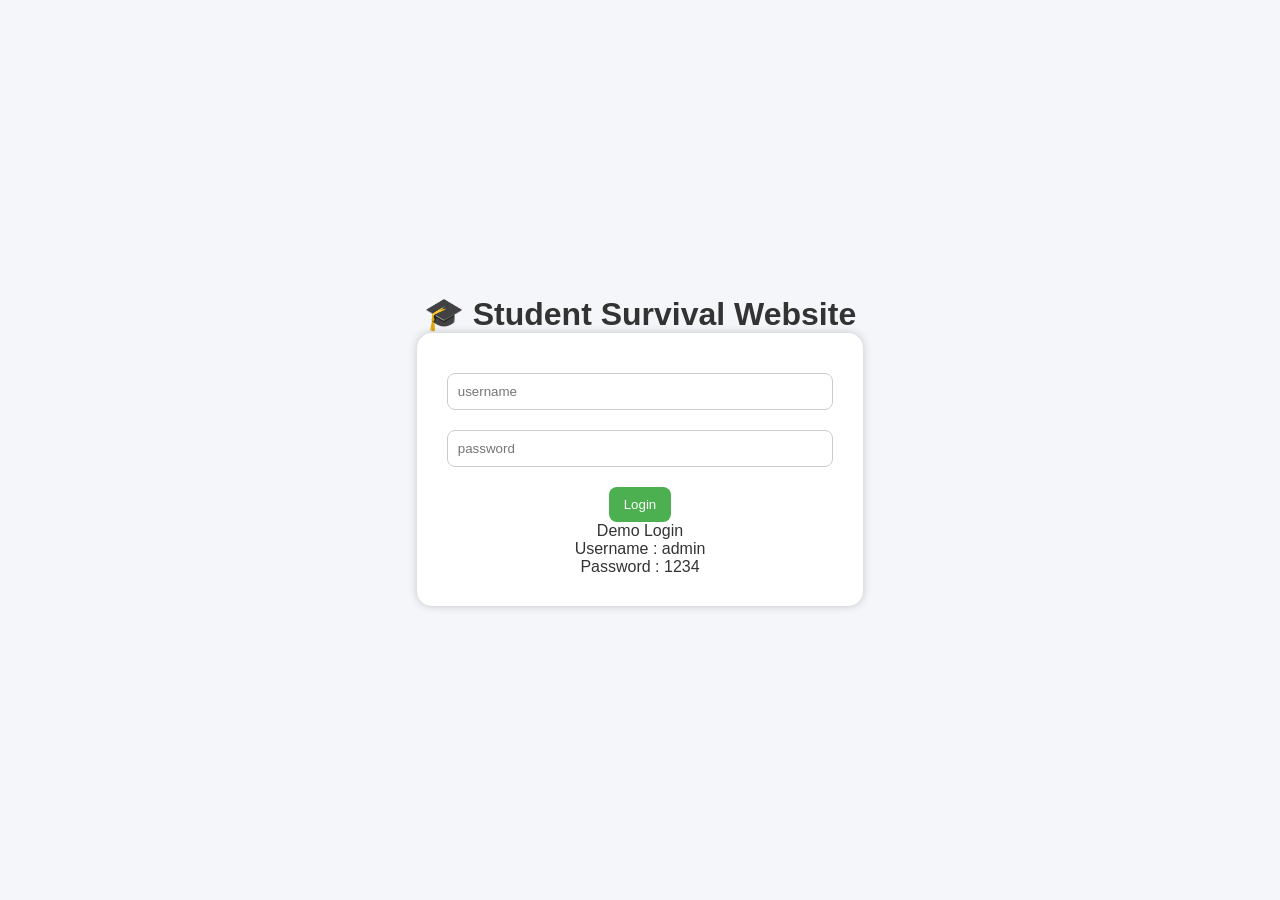
<file: index.html>
﻿<!DOCTYPE html>
<html lang="en">
<head>
<meta charset="UTF-8">
<meta name="viewport" content="width=device-width, initial-scale=1.0">
<title>Student Survival Website</title>
<link rel="stylesheet" href="style.css">
</head>
<body>
<!-- LOGIN PAGE -->
<div id="loginPage" class="container">
<h1>🎓 Student Survival Website</h1>
<div class="login-box">
<input type="text" id="username" placeholder="username">
<input type="password" id="password" placeholder="password">
<div>
<button onclick="login()">Login</button>
</div>
<p>
Demo Login
<br>
Username : admin
<br>
Password : 1234
</p>
</div>
</div>
<!-- DASHBOARD -->
<div id="dashboard" class="hidden">
<header>
<h1>🎓 Student Survival Dashboard</h1>
<div>
<button onclick="toggleTheme()">🌙 Theme</button>
<button onclick="logout()">Logout</button>
</div>
</header>
<!-- GPA -->
<div class="card">
<h2>🧮 GPA Calculator</h2>
<input type="number" id="mark" placeholder="Enter Mark">
<button onclick="calculateGPA()">Calculate</button>
<p id="gpaResult"></p>
</div>
<!-- Attendance -->
<div class="card">
<h2>📊 Attendance Tracker</h2>
<input type="number" id="attended" placeholder="Classes Attended">
<input type="number" id="total" placeholder="Total Classes">
<button onclick="calculateAttendance()">Check</button>
<p id="attendanceResult"></p>
</div>
<!-- Goal Tracker -->
<div class="card">
<h2>🎯 Goal Tracker</h2>
<input type="text" id="goalInput" placeholder="Enter Goal">
<button onclick="addGoal()">Add Goal</button>
<ul id="goalList"></ul>
</div>
<!-- Pomodoro Timer -->
<div class="card">
<h2>⏳ Pomodoro Timer</h2>
<p id="timer">25:00</p>
<button onclick="startTimer()">Start Timer</button>
</div>
<!-- AI Chat Box -->
<div class="card">
<h2>🤖 AI Study Assistant</h2>
<input type="text" id="userQuestion" placeholder="Ask a question">
<button onclick="askAI()">Ask</button>
<p id="aiResponse"></p>
</div>
<!-- Motivation Quotes -->
<div class="card">
<h2>💡 Motivation Quote</h2>
<button onclick="showQuote()">Get Quote</button>
<p id="quote"></p>
</div>
</div>
<script src="script.js"></script>
</body>
</html>
</file>
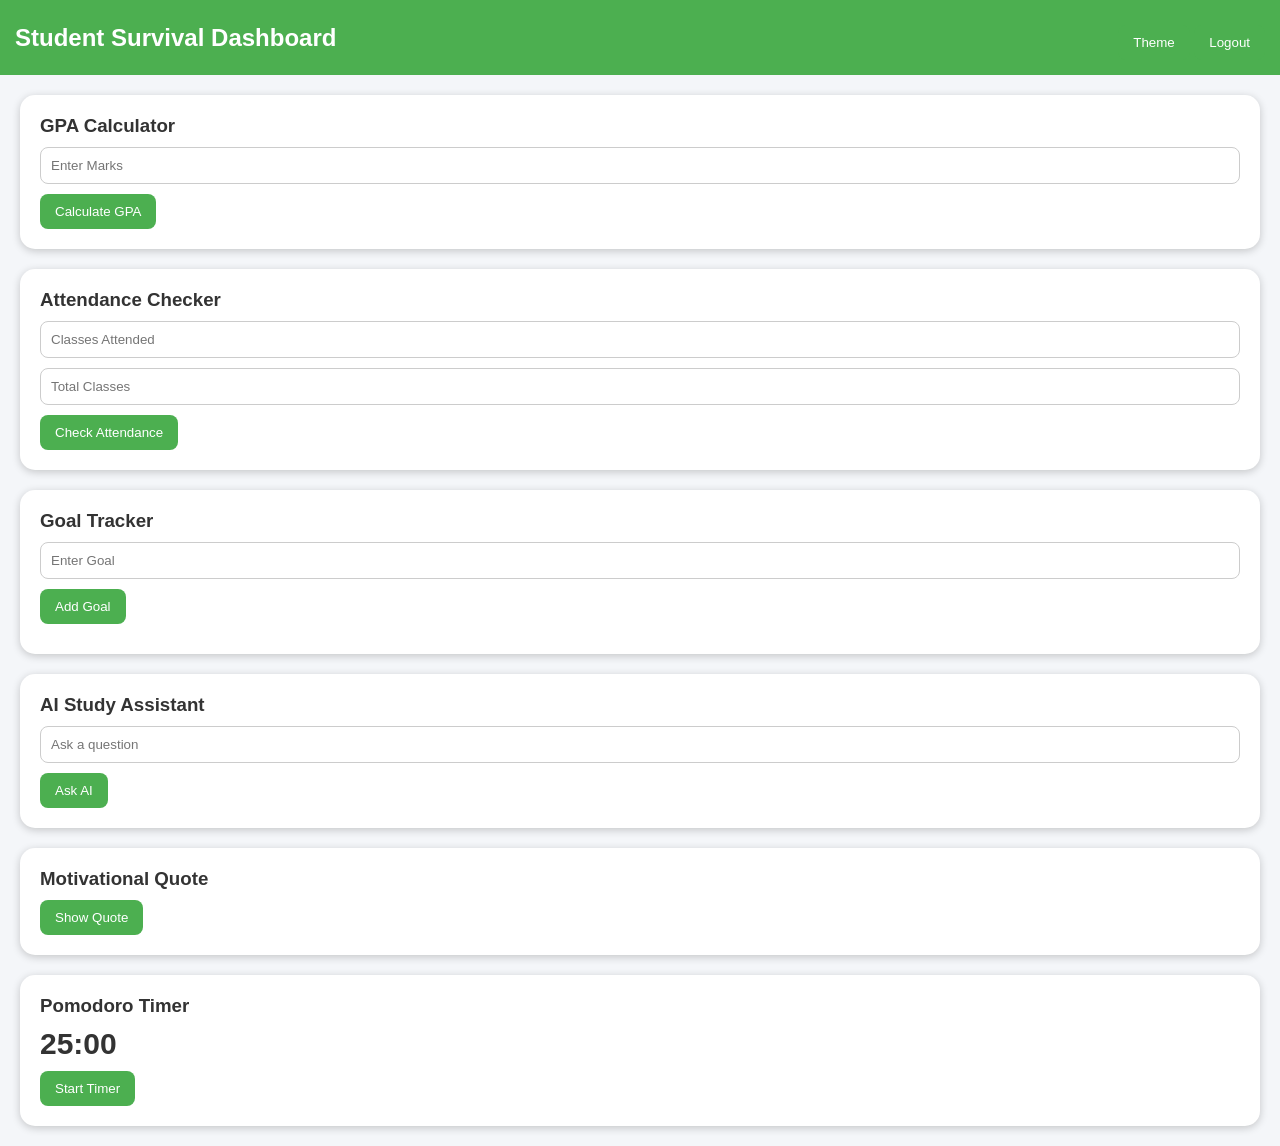
<file: Home.html>
﻿<!DOCTYPE html>
<html>
<head>
    <title>Student Survival Dashboard</title>
    <link rel="stylesheet" href="style.css">
</head>
<body>

<header>
    <h2>Student Survival Dashboard</h2>
    <div>
        <button onclick="toggleDarkMode()">Theme</button>
        <button onclick="logout()">Logout</button>
    </div>
</header>

<div class="card">
    <h3>GPA Calculator</h3>
    <input type="number" id="marks" placeholder="Enter Marks">
    <button onclick="calculateGPA()">Calculate GPA</button>
    <p id="gpaResult"></p>
</div>

<div class="card">
    <h3>Attendance Checker</h3>
    <input type="number" id="attendance" placeholder="Classes Attended">
    <input type="number" id="total" placeholder="Total Classes">
    <button onclick="calculateAttendance()">Check Attendance</button>
    <p id="attendanceResult"></p>
</div>

<div class="card">
    <h3>Goal Tracker</h3>
    <input type="text" id="goalInput" placeholder="Enter Goal">
    <button onclick="addGoal()">Add Goal</button>
    <ul id="goalList"></ul>
</div>

<div class="card">
    <h3>AI Study Assistant</h3>
    <input type="text" id="userQuestion" placeholder="Ask a question">
    <button onclick="askAI()">Ask AI</button>
    <p id="aiResponse"></p>
</div>

<div class="card">
    <h3>Motivational Quote</h3>
    <button onclick="showQuote()">Show Quote</button>
    <p id="quote"></p>
</div>

<div class="card">
    <h3>Pomodoro Timer</h3>
    <p id="timer">25:00</p>
    <button onclick="startTimer()">Start Timer</button>
</div>
<script src="script.js"></script>

</body>
</html>
</file>
<file: style.css>
﻿*{
   margin:0;
   padding:0;
   box-sizing:border-box;
   font-family:Arial,sans-serif;
}
body{
   background:#f4f6f9;
   color:#333;
}
.container{
   display:flex;
   justify-content:center;
   align-items:center;
   flex-direction:column;
   height:100vh;
}
.login-box{
   background:white;
   padding:30px;
   border-radius:15px;
   box-shadow:0 0 10px
rgba(0,0,0,0.2);
   text-align:center;
}
.login-box input{
   width:100%;
   padding:10px;
   margin:10px 0;
   border:1px solid #ccc;
   border-radius:8px;
}
button{
   padding:10px 15px;
   border:none;
   border-radius:8px;
   background:#4caf50;
   color:white;
   cursor:pointer;
   margin-top:10px;
}
button:hover{
   background:#45a049;
}
.hidden{
   display:none;
}
header{
   background:#4CAF50;
   color:white;
   padding:15px;
   display:flex;
   justify-content:space-between;
   align-items:center;
}
.card{
   background:white;
   margin:20px;
   padding:20px;
   border-radius:15px;
   box-shadow:0 2px 8px
rgba(0,0,0,0.2);
}
.card input{
   width:100%;
   padding:10px;
   margin-top:10px;
   border:1px solid #ccc;
   border-radius:8px;
}
#timer{
   font-size:30px;
   font-weight:bold;
   margin-top:10px;
}
ul{
   margin-top:10px;
   padding-left:20px;
}
.dark-mode{
   background:#1e1e1e;
   color:white;
}
.dark-mode .card{
   background:#2d2d2d;
   color:white;
}
.dark-mode .login-box{
   background:#2d2d2d;
   color:white;
}
.dark-mode .input{
   background:#444;
   color:white;
   border:1px solid #666;
}
.dark-mode header{
   background:#222;
}
</file>
